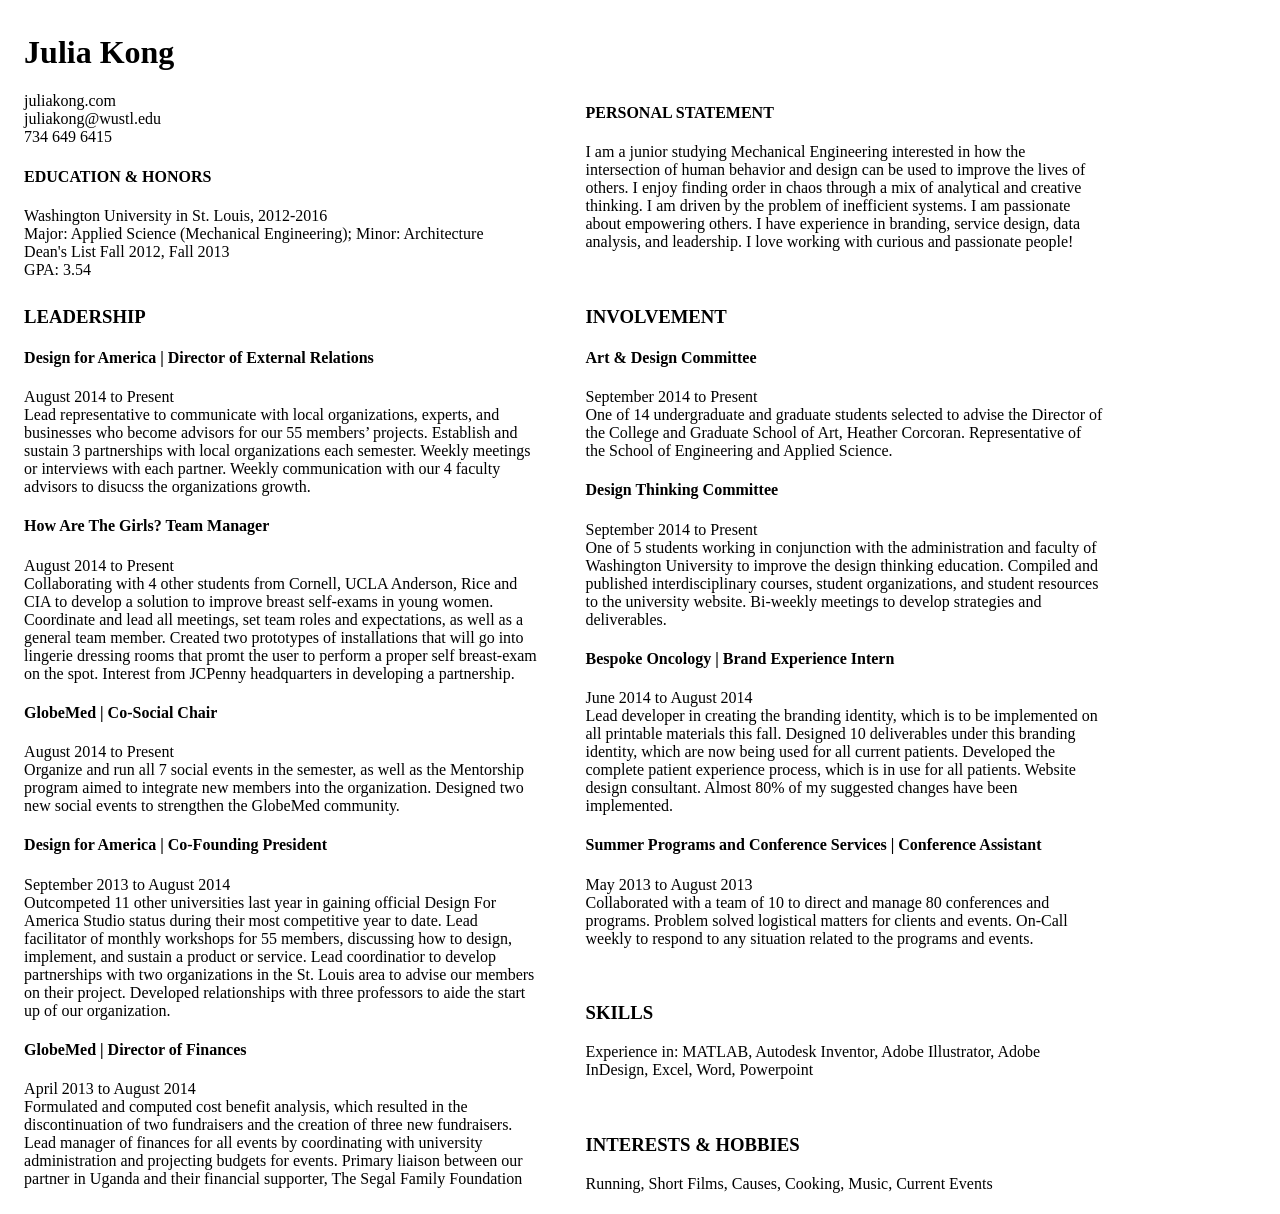
<file: index.html>
<!DOCTYPE html>
<html>
<head>
	
	<link rel="stylesheet" href="css/custom.css">

	<title> My resume </title>
</head>
<body>


<ul class= "one">
 
<li>
<p>
	<h1>Julia Kong </h1>
	juliakong.com 
	<br> 
	juliakong@wustl.edu 
	<br> 
	734 649 6415 
</p>

<p> 
		<h4 class ="first"> Education & Honors </h4>
			Washington University in St. Louis, 2012-2016 
		<br>
		Major: Applied Science (Mechanical Engineering); Minor: Architecture
		<br>
		Dean's List Fall 2012, Fall 2013
		<br>
		GPA: 3.54
		</p>
</li>
<li>
<p>
	<br> <br> <br>
		<h4 class="first"> Personal Statement </h4>
		I am a junior studying Mechanical Engineering interested in how the intersection of human behavior and design can be used to improve the lives of others. I enjoy finding order in chaos through a mix of analytical and creative thinking.  I am driven by the problem of inefficient systems. I am passionate about empowering others.  

		I have experience in branding, service design, data analysis, and leadership. I love working with curious and passionate people!
	</p>
</li>
</ul>
<ul class= two>

<li >
<br>
 <h3> Leadership </h3>

		 <h4> Design for America | Director of External Relations </h4>

		August 2014 to Present
		<br>
		Lead representative to communicate with local organizations, experts, and businesses who become advisors for our 55 members’ projects.
		Establish and sustain 3 partnerships with local organizations each semester.
		Weekly meetings or interviews with each partner.
		Weekly communication with our 4 faculty advisors to disucss the organizations growth. 
		<br>
		 <h4> How Are The Girls? Team Manager </h4>
		 August 2014 to Present 
		<br>
		Collaborating with 4 other students from Cornell, UCLA Anderson, Rice and CIA to develop a solution to improve breast self-exams in young women.
		Coordinate and lead all meetings, set team roles and expectations, as well as a general team member.
		Created two prototypes of installations that will go into lingerie dressing rooms that promt the user to perform a proper self breast-exam on the spot.  
		Interest from JCPenny headquarters in developing a partnership.

		<h4> GlobeMed | Co-Social Chair </h4>
		August 2014 to Present 
		<br>
		Organize and run all 7 social events in the semester, as well as the Mentorship program aimed to integrate new members into the organization.
		Designed two new social events to strengthen the GlobeMed community.

		<h4> Design for America | Co-Founding President </h4>
		September 2013 to August 2014
		<br>
		Outcompeted 11 other universities last year in gaining official Design For America Studio status during their most competitive year to date. 
		Lead facilitator of monthly workshops for 55 members, discussing how to design, implement, and sustain a product or service.
		Lead coordinatior to develop partnerships with two organizations in the St. Louis area to advise our members on their project.
		Developed relationships with three professors to aide the start up of our organization. 

		<h4> GlobeMed | Director of Finances </h4>
		April 2013 to August 2014 
		<br>
		Formulated and computed cost benefit analysis, which resulted in the discontinuation of two fundraisers and the creation of three new fundraisers.
		Lead manager of finances for all events by coordinating with university administration and projecting budgets for events.
		Primary liaison between our partner in Uganda and their financial supporter, The Segal Family Foundation 
		</p>
		</li>
<li >
	<br>

		<h3> Involvement </h3>

		<h4> Art & Design Committee </h4>
		September 2014 to Present 
		<br>
		One of 14 undergraduate and graduate students selected to advise the Director of the College and Graduate School of Art, Heather Corcoran. 
		Representative of the School of Engineering and Applied Science.

		<h4> Design Thinking Committee </h4>
		September 2014 to Present 
		<br>
		One of 5 students working in conjunction with the administration and faculty of Washington University to improve the design thinking education.
		Compiled and published interdisciplinary courses, student organizations, and student resources to the university website.
		Bi-weekly meetings to develop strategies and deliverables.

		<h4> Bespoke Oncology | Brand Experience Intern </h4>
		June 2014 to August 2014
		<br>
		Lead developer in creating the branding identity, which is to be implemented on all printable materials this fall. 
		Designed 10 deliverables under this branding identity, which are now being used for all current patients. 
		Developed the complete patient experience process, which is in use for all patients. 
		Website design consultant. Almost 80% of my suggested changes have been implemented. 

		<h4> Summer Programs and Conference Services | Conference Assistant </h4>
		May 2013 to August 2013
		<br>
		Collaborated with a team of 10 to direct and manage 80 conferences and programs.
		Problem solved logistical matters for clients and events.
		On-Call weekly to respond to any situation related to the programs and events. 
		</p>
		</li>
<li>

		<h3> Skills </h3>
		Experience in: MATLAB, Autodesk Inventor, Adobe Illustrator, Adobe InDesign, Excel, Word, Powerpoint 
		</p>
		</li>
<li>

		<h3> Interests & Hobbies </h3>
		Running, Short Films, Causes, Cooking, Music, Current Events 
		</li>
		</p>
</body>
</html>
</file>
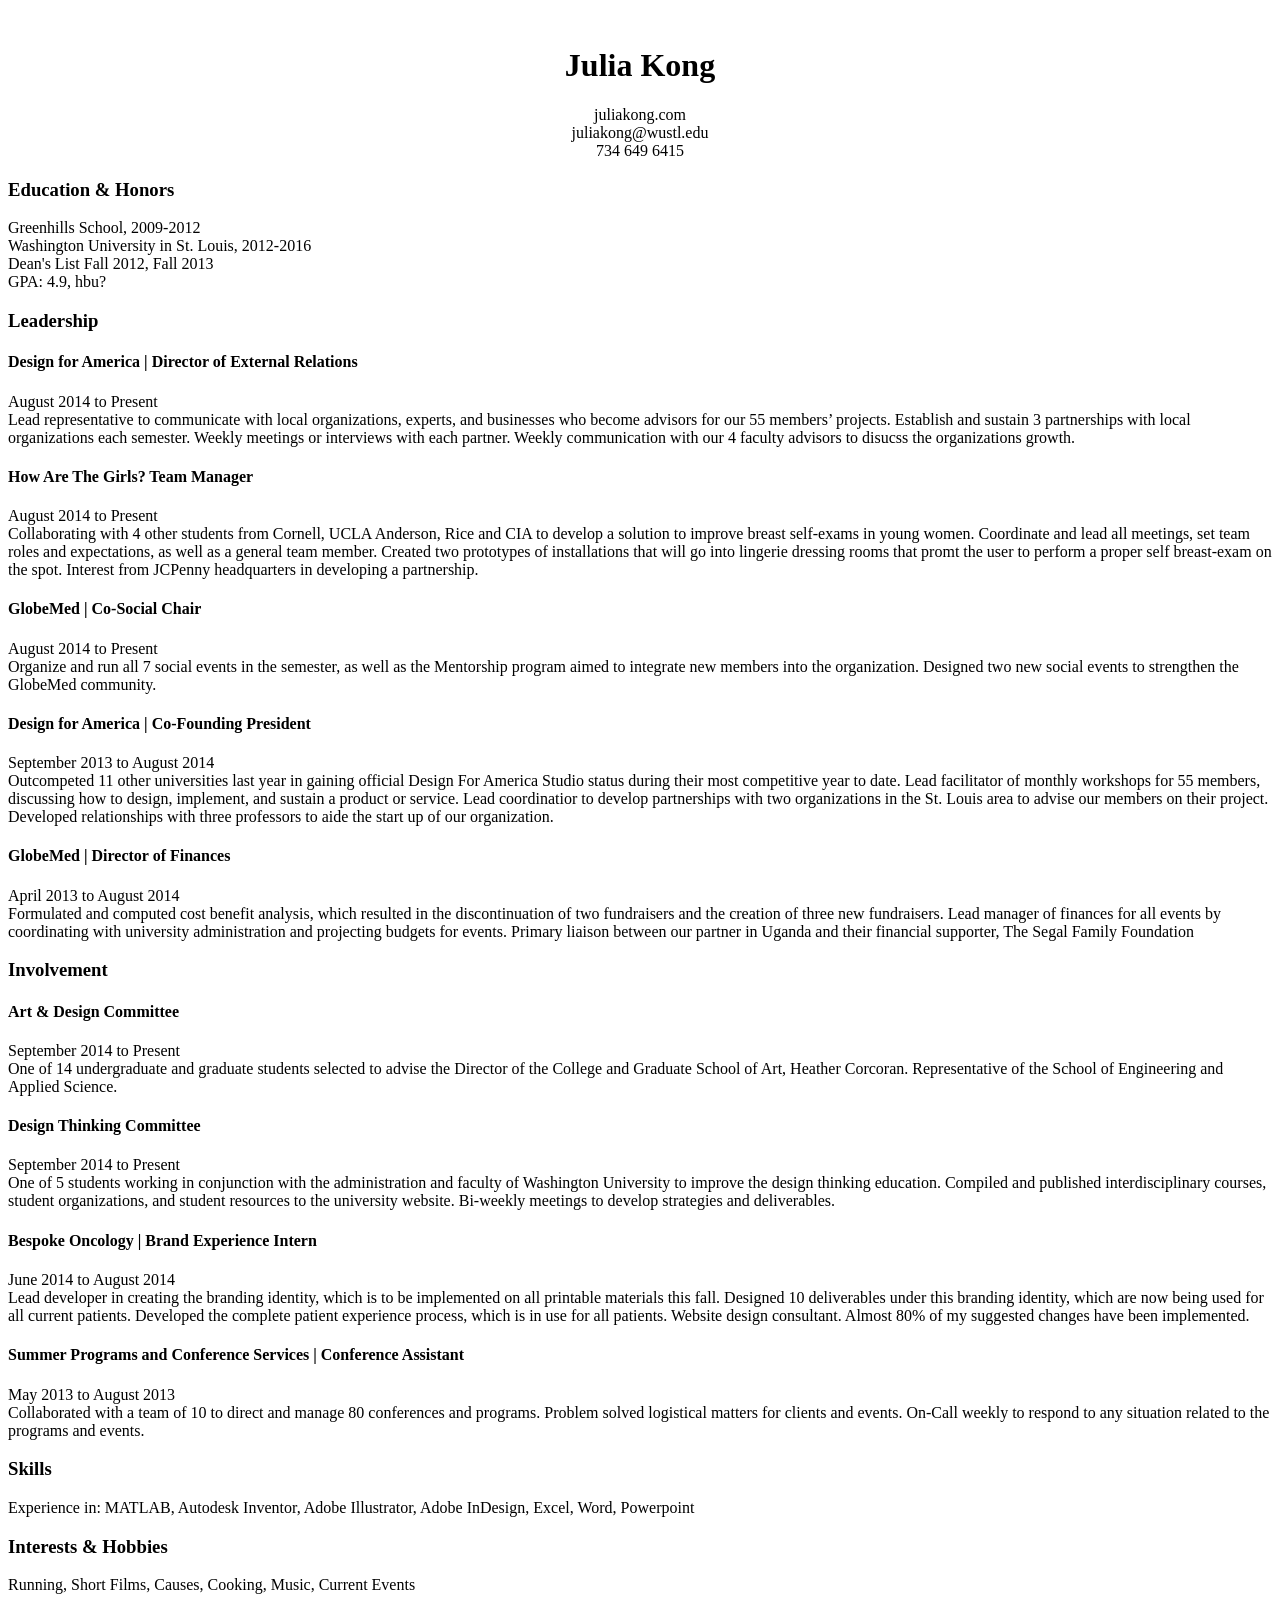
<file: resume1` copy.html>
<!DOCTYPE html>
<html>
<head>
	<style>
	body {font-family:verdana;}
	</style>
<title> My resume </title>
</head>
<body>
<br>

<h1 style="text-align:center;">Julia Kong </h1>

<p style= "text-align:center"> juliakong.com <br> juliakong@wustl.edu <br> 734 649 6415 </p>

<p> <h3> Education & Honors </h3>
	 Greenhills School, 2009-2012 
	 <br>
	Washington University in St. Louis, 2012-2016 
	<br>
	Dean's List Fall 2012, Fall 2013
	<br>
	GPA: 4.9, hbu?
</p>

<p> <h3> Leadership </h3>

 <h4> Design for America | Director of External Relations </h4>

August 2014 to Present
<br>
Lead representative to communicate with local organizations, experts, and businesses who become advisors for our 55 members’ projects.
Establish and sustain 3 partnerships with local organizations each semester.
Weekly meetings or interviews with each partner.
Weekly communication with our 4 faculty advisors to disucss the organizations growth. 
<br>
 <h4> How Are The Girls? Team Manager </h4>
 August 2014 to Present 
<br>
Collaborating with 4 other students from Cornell, UCLA Anderson, Rice and CIA to develop a solution to improve breast self-exams in young women.
Coordinate and lead all meetings, set team roles and expectations, as well as a general team member.
Created two prototypes of installations that will go into lingerie dressing rooms that promt the user to perform a proper self breast-exam on the spot.  
Interest from JCPenny headquarters in developing a partnership.

<h4> GlobeMed | Co-Social Chair </h4>
August 2014 to Present 
<br>
Organize and run all 7 social events in the semester, as well as the Mentorship program aimed to integrate new members into the organization.
Designed two new social events to strengthen the GlobeMed community.

<h4> Design for America | Co-Founding President </h4>
September 2013 to August 2014
<br>
Outcompeted 11 other universities last year in gaining official Design For America Studio status during their most competitive year to date. 
Lead facilitator of monthly workshops for 55 members, discussing how to design, implement, and sustain a product or service.
Lead coordinatior to develop partnerships with two organizations in the St. Louis area to advise our members on their project.
Developed relationships with three professors to aide the start up of our organization. 

<h4> GlobeMed | Director of Finances </h4>
April 2013 to August 2014 
<br>
Formulated and computed cost benefit analysis, which resulted in the discontinuation of two fundraisers and the creation of three new fundraisers.
Lead manager of finances for all events by coordinating with university administration and projecting budgets for events.
Primary liaison between our partner in Uganda and their financial supporter, The Segal Family Foundation 

<h3> Involvement </h3>

<h4> Art & Design Committee </h4>
September 2014 to Present 
<br>
One of 14 undergraduate and graduate students selected to advise the Director of the College and Graduate School of Art, Heather Corcoran. 
Representative of the School of Engineering and Applied Science.

<h4> Design Thinking Committee </h4>
September 2014 to Present 
<br>
One of 5 students working in conjunction with the administration and faculty of Washington University to improve the design thinking education.
Compiled and published interdisciplinary courses, student organizations, and student resources to the university website.
Bi-weekly meetings to develop strategies and deliverables.

<h4> Bespoke Oncology | Brand Experience Intern </h4>
June 2014 to August 2014
<br>
Lead developer in creating the branding identity, which is to be implemented on all printable materials this fall. 
Designed 10 deliverables under this branding identity, which are now being used for all current patients. 
Developed the complete patient experience process, which is in use for all patients. 
Website design consultant. Almost 80% of my suggested changes have been implemented. 

<h4> Summer Programs and Conference Services | Conference Assistant </h4>
May 2013 to August 2013
<br>
Collaborated with a team of 10 to direct and manage 80 conferences and programs.
Problem solved logistical matters for clients and events.
On-Call weekly to respond to any situation related to the programs and events. 

<h3> Skills </h3>
Experience in: MATLAB, Autodesk Inventor, Adobe Illustrator, Adobe InDesign, Excel, Word, Powerpoint 

<h3> Interests & Hobbies </h3>
Running, Short Films, Causes, Cooking, Music, Current Events 

</p>
</body>
</html>
</file>
<file: css/custom.css>
body {
	font-family: Trebuchet MS; 
	margin: 2%;
	padding: 0;
	width: 90%;
}
h3 {
	text-transform: uppercase;
}
ul.one { text-align: left; float: left;
margin: -2%;
padding: 0;
width: 100%;}

ul.two { float: left;
	margin: -2%;
	padding: 0;
	width: 100%;
}

li { float: left;
	margin: 0 1%;
	padding: 10px;
	width: 45%;
	list-style: none;
}
h4.first{text-transform: uppercase;}
</file>
